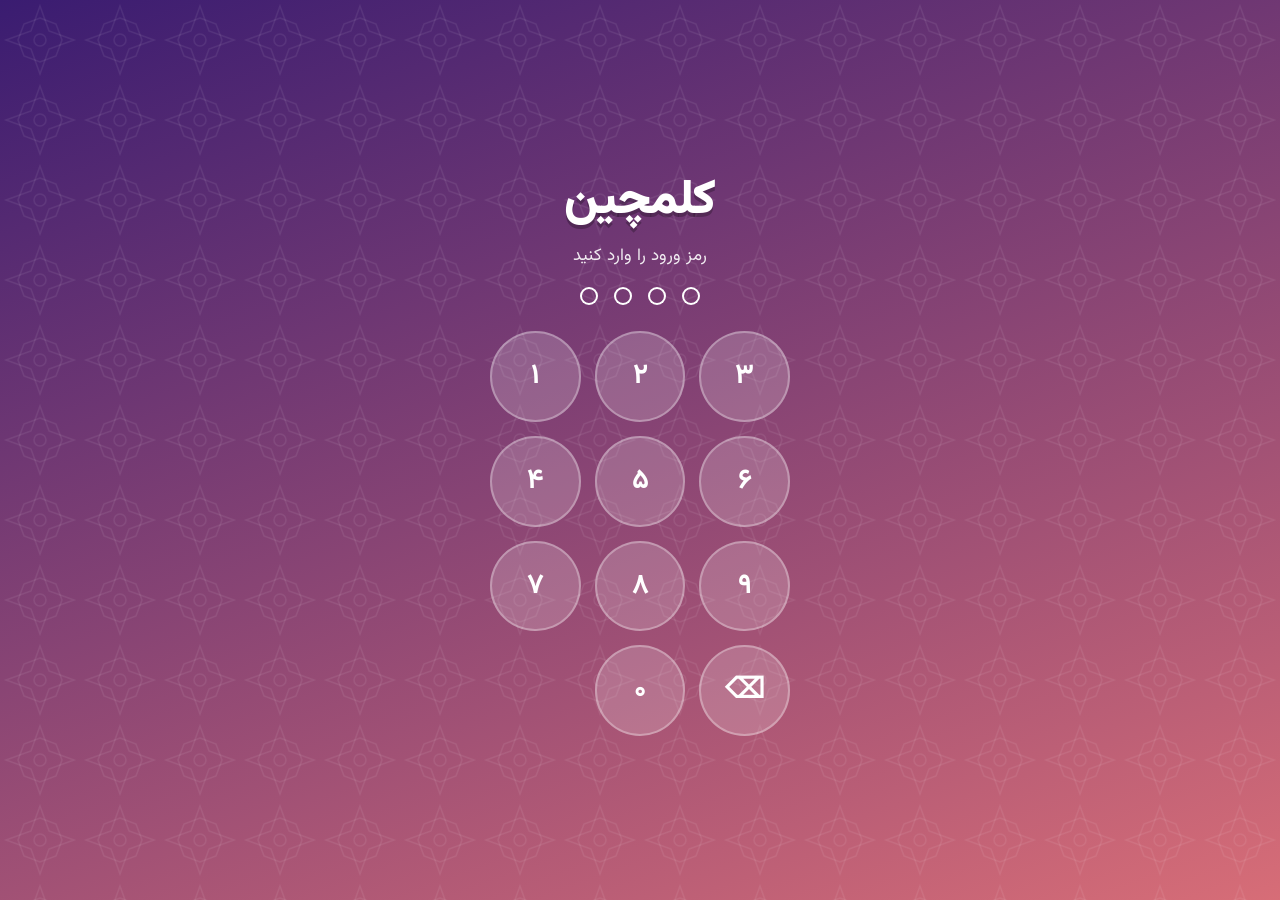
<file: index.html>
<!doctype html>
<html lang="fa" dir="rtl">
<head>
  <meta charset="utf-8">
  <meta name="viewport" content="width=device-width, initial-scale=1, maximum-scale=1, user-scalable=no, viewport-fit=cover">
  <meta name="theme-color" content="#3a1c71">
  <meta name="apple-mobile-web-app-capable" content="yes">
  <title>کلمچین</title>
  <link rel="icon" href="img/icon.svg" type="image/svg+xml">
  <link rel="stylesheet" href="css/style.css">
  <script src="js/lock.js"></script>
</head>
<body>
  <svg width="0" height="0" style="position:absolute" aria-hidden="true">
    <defs>
      <symbol id="i-back" viewBox="0 0 24 24"><path d="M9 5l7 7-7 7" fill="none" stroke="currentColor" stroke-width="2.6" stroke-linecap="round" stroke-linejoin="round"/></symbol>
      <symbol id="i-shuffle" viewBox="0 0 24 24"><path d="M4 12a8 8 0 0 1 13.7-5.6M20 12a8 8 0 0 1-13.7 5.6" fill="none" stroke="currentColor" stroke-width="2.4" stroke-linecap="round"/><path d="M18.5 2.5v4.6h-4.6M5.5 21.5v-4.6h4.6" fill="none" stroke="currentColor" stroke-width="2.4" stroke-linecap="round" stroke-linejoin="round"/></symbol>
      <symbol id="i-bulb" viewBox="0 0 24 24"><path d="M9 18h6M10 21h4M12 3a6 6 0 0 0-3.6 10.8c.7.6 1.1 1.3 1.1 2.2h5c0-.9.4-1.6 1.1-2.2A6 6 0 0 0 12 3z" fill="none" stroke="currentColor" stroke-width="2.2" stroke-linecap="round" stroke-linejoin="round"/></symbol>
      <symbol id="i-finger" viewBox="0 0 24 24"><path d="M9 11V5a1.8 1.8 0 0 1 3.6 0v5.5M12.6 10.5V9.2a1.8 1.8 0 0 1 3.6 0v2M16.2 11.2a1.8 1.8 0 0 1 3.4.8v3c0 3.9-2.7 6.5-6.4 6.5h-1c-2.4 0-3.8-1-5-2.7l-2.6-3.7a1.7 1.7 0 0 1 2.7-2.1L9 14.6" fill="none" stroke="currentColor" stroke-width="2" stroke-linecap="round" stroke-linejoin="round"/></symbol>
      <symbol id="i-book" viewBox="0 0 24 24"><path d="M4 5.5A2.5 2.5 0 0 1 6.5 3H20v15H6.5A2.5 2.5 0 0 0 4 20.5zM4 20.5A2.5 2.5 0 0 0 6.5 23H20v-5" fill="none" stroke="currentColor" stroke-width="2.1" stroke-linejoin="round"/></symbol>
      <symbol id="i-gear" viewBox="0 0 24 24"><circle cx="12" cy="12" r="3.2" fill="none" stroke="currentColor" stroke-width="2.2"/><path d="M12 2v3M12 19v3M2 12h3M19 12h3M4.9 4.9l2.1 2.1M17 17l2.1 2.1M4.9 19.1L7 17M17 7l2.1-2.1" stroke="currentColor" stroke-width="2.2" stroke-linecap="round"/></symbol>
      <symbol id="i-help" viewBox="0 0 24 24"><path d="M9.2 9a3 3 0 1 1 4.3 2.7c-.9.5-1.5 1.2-1.5 2.3v.5" fill="none" stroke="currentColor" stroke-width="2.4" stroke-linecap="round"/><circle cx="12" cy="18.5" r="1.4" fill="currentColor"/></symbol>
      <symbol id="i-map" viewBox="0 0 24 24"><path d="M3 6l6-3 6 3 6-3v15l-6 3-6-3-6 3zM9 3v15M15 6v15" fill="none" stroke="currentColor" stroke-width="2" stroke-linejoin="round"/></symbol>
    </defs>
  </svg>

  <div id="app">
    <!-- Home -->
    <section id="home" class="screen themed">
      <header class="topbar">
        <button id="settings-btn" class="icon-btn" aria-label="تنظیمات"><svg><use href="#i-gear"/></svg></button>
        <button id="help-btn" class="icon-btn" aria-label="راهنما"><svg><use href="#i-help"/></svg></button>
        <div class="spacer"></div>
        <div class="coins"><i class="coin"></i><span class="coins-value">۰</span></div>
      </header>
      <div class="home-body">
        <div class="logo">
          <div class="logo-tiles"><span>ک</span><span>ل</span><span>م</span><span>چ</span><span>ی</span><span>ن</span></div>
          <h1>کلمچین</h1>
          <p>بازی کلمه‌سازی</p>
        </div>
        <button id="play-btn" class="play-btn">
          <b>بازی</b>
          <small id="play-level"></small>
        </button>
        <button id="map-btn" class="btn ghost wide"><svg><use href="#i-map"/></svg> مراحل</button>
      </div>
    </section>

    <!-- Level map -->
    <section id="map" class="screen hidden">
      <header class="topbar">
        <button id="map-back" class="icon-btn" aria-label="بازگشت"><svg><use href="#i-back"/></svg></button>
        <div class="title">مراحل</div>
        <div class="coins"><i class="coin"></i><span class="coins-value">۰</span></div>
      </header>
      <div id="chapters"></div>
    </section>

    <!-- Game -->
    <section id="game" class="screen themed hidden">
      <header class="topbar">
        <button id="game-back" class="icon-btn" aria-label="بازگشت"><svg><use href="#i-back"/></svg></button>
        <div id="game-title" class="title"></div>
        <div class="coins"><i class="coin"></i><span class="coins-value">۰</span></div>
      </header>
      <div id="board-wrap"><div id="board"></div></div>
      <div id="preview"></div>
      <div id="controls">
        <div class="side">
          <button id="btn-shuffle" class="round-btn" aria-label="چرخش حروف"><svg><use href="#i-shuffle"/></svg></button>
          <button id="btn-extra" class="round-btn extra" aria-label="کلمات اضافه">
            <span id="extra-fill" class="fill"></span>
            <svg><use href="#i-book"/></svg>
            <span id="extra-count" class="badge">۰</span>
          </button>
        </div>
        <div id="wheel">
          <svg id="wheel-line"></svg>
        </div>
        <div class="side">
          <button id="btn-hint" class="round-btn" aria-label="راهنمایی حرف"><svg><use href="#i-bulb"/></svg><span class="cost"><i class="coin"></i><span id="hint-cost"></span></span></button>
          <button id="btn-pick" class="round-btn" aria-label="باز کردن خانه دلخواه"><svg><use href="#i-finger"/></svg><span class="cost"><i class="coin"></i><span id="pick-cost"></span></span></button>
        </div>
      </div>
    </section>
  </div>

  <div id="modal" class="hidden"><div id="modal-box"></div></div>
  <div id="toast"></div>

  <script src="data/levels/index.js"></script>
  <script src="data/dict.js" async></script>
  <script src="js/config.js"></script>
  <script src="js/layout.js"></script>
  <script src="js/storage.js"></script>
  <script src="js/sound.js"></script>
  <script src="js/game.js"></script>
  <script src="js/app.js"></script>
</body>
</html>
</file>
<file: css/style.css>
@font-face {
  font-family: 'Vazirmatn';
  font-weight: 400;
  font-display: swap;
  src: url('../fonts/vazirmatn-arabic-400-normal.woff2') format('woff2');
  unicode-range: U+0600-06FF, U+200C-200E, U+FB50-FDFF, U+FE70-FEFF;
}
@font-face {
  font-family: 'Vazirmatn';
  font-weight: 700;
  font-display: swap;
  src: url('../fonts/vazirmatn-arabic-700-normal.woff2') format('woff2');
  unicode-range: U+0600-06FF, U+200C-200E, U+FB50-FDFF, U+FE70-FEFF;
}
@font-face {
  font-family: 'Vazirmatn';
  font-weight: 900;
  font-display: swap;
  src: url('../fonts/vazirmatn-arabic-900-normal.woff2') format('woff2');
  unicode-range: U+0600-06FF, U+200C-200E, U+FB50-FDFF, U+FE70-FEFF;
}
@font-face {
  font-family: 'Vazirmatn';
  font-weight: 400;
  font-display: swap;
  src: url('../fonts/vazirmatn-latin-400-normal.woff2') format('woff2');
  unicode-range: U+0000-00FF;
}
@font-face {
  font-family: 'Vazirmatn';
  font-weight: 700;
  font-display: swap;
  src: url('../fonts/vazirmatn-latin-700-normal.woff2') format('woff2');
  unicode-range: U+0000-00FF;
}

:root {
  --accent: #f2994a;
  --bg1: #3a1c71;
  --bg2: #d76d77;
  --ink: #4a2f1d;
  --cell: rgba(255, 255, 255, 0.9);
  --panel: #fffaf2;
  --muted: #8a7563;
  --danger: #d64545;
}

* { box-sizing: border-box; -webkit-tap-highlight-color: transparent; }

html, body {
  margin: 0;
  height: 100%;
  overflow: hidden;
  background: #241433;
  color: #fff;
  font-family: 'Vazirmatn', Tahoma, sans-serif;
  user-select: none;
  -webkit-user-select: none;
}

button { font: inherit; color: inherit; cursor: pointer; border: 0; background: none; padding: 0; }
a { color: inherit; }
svg { width: 24px; height: 24px; flex: none; }
.hidden { display: none !important; }

#app { height: 100%; max-width: 560px; margin: 0 auto; position: relative; }

.screen {
  position: absolute;
  inset: 0;
  display: flex;
  flex-direction: column;
  padding: env(safe-area-inset-top) 0 env(safe-area-inset-bottom);
}

/* Chapter background: two colours plus a soft Persian star pattern. */
.themed, .chapter {
  background-color: var(--bg1);
  background-image:
    url("data:image/svg+xml,%3Csvg xmlns='http://www.w3.org/2000/svg' width='80' height='80' viewBox='0 0 80 80'%3E%3Cg fill='none' stroke='%23fff' stroke-opacity='.07' stroke-width='1.5'%3E%3Cpath d='M40 6l9 25 25 9-25 9-9 25-9-25-25-9 25-9z'/%3E%3Cpath d='M40 18l16 6 6 16-6 16-16 6-16-6-6-16 6-16z'/%3E%3Ccircle cx='40' cy='40' r='6'/%3E%3C/g%3E%3C/svg%3E"),
    linear-gradient(160deg, var(--bg1) 0%, var(--bg2) 100%);
}

/* ---------- top bar ---------- */

.topbar {
  display: flex;
  align-items: center;
  gap: 8px;
  padding: 10px 12px;
  min-height: 60px;
  flex: none;
}
.topbar .title {
  flex: 1;
  text-align: center;
  font-weight: 700;
  font-size: 18px;
  text-shadow: 0 2px 4px rgba(0, 0, 0, 0.35);
  white-space: nowrap;
  overflow: hidden;
  text-overflow: ellipsis;
}
.topbar .spacer { flex: 1; }

.icon-btn {
  width: 42px;
  height: 42px;
  border-radius: 50%;
  display: grid;
  place-items: center;
  background: rgba(0, 0, 0, 0.25);
  box-shadow: inset 0 0 0 2px rgba(255, 255, 255, 0.25);
}

.coins {
  display: flex;
  align-items: center;
  gap: 6px;
  min-width: 84px;
  height: 36px;
  padding: 0 12px 0 6px;
  border-radius: 18px;
  background: rgba(0, 0, 0, 0.3);
  font-weight: 700;
  font-size: 17px;
  direction: ltr;
}

.coin {
  display: inline-block;
  width: 24px;
  height: 24px;
  border-radius: 50%;
  background: radial-gradient(circle at 35% 30%, #fff6c4 0 12%, #ffd34d 30%, #e39b0b 75%, #b97400 100%);
  box-shadow: inset 0 0 0 2px #c98500, 0 1px 2px rgba(0, 0, 0, 0.3);
  flex: none;
}

/* ---------- home ---------- */

.home-body {
  flex: 1;
  display: flex;
  flex-direction: column;
  align-items: center;
  justify-content: center;
  gap: 22px;
  padding: 16px;
}

.logo { text-align: center; }
.logo h1 {
  margin: 14px 0 0;
  font-size: 54px;
  font-weight: 900;
  text-shadow: 0 4px 0 rgba(0, 0, 0, 0.25);
}
.logo p { margin: 0; opacity: 0.85; font-size: 17px; }
.logo-tiles { display: flex; gap: 6px; justify-content: center; direction: rtl; }
.logo-tiles span {
  width: 44px;
  height: 44px;
  border-radius: 9px;
  display: grid;
  place-items: center;
  background: var(--accent);
  font-size: 26px;
  font-weight: 700;
  box-shadow: 0 4px 0 rgba(0, 0, 0, 0.25);
}
.logo-tiles span:nth-child(even) { background: var(--cell); color: var(--ink); transform: translateY(6px); }

.play-btn {
  width: min(78vw, 300px);
  padding: 16px 20px;
  border-radius: 22px;
  background: linear-gradient(180deg, #ffd34d, #f5a300);
  color: #5a3500;
  box-shadow: 0 6px 0 #b46f00, 0 10px 24px rgba(0, 0, 0, 0.35);
  display: flex;
  flex-direction: column;
  align-items: center;
}
.play-btn b { font-size: 34px; font-weight: 900; line-height: 1.3; }
.play-btn small { font-size: 15px; font-weight: 700; opacity: 0.85; }
.play-btn:active { transform: translateY(4px); box-shadow: 0 2px 0 #b46f00; }

/* ---------- buttons & modal ---------- */

.btn {
  display: flex;
  align-items: center;
  justify-content: center;
  gap: 8px;
  width: 100%;
  padding: 12px 18px;
  margin-top: 10px;
  border-radius: 14px;
  background: var(--accent);
  color: #fff;
  font-weight: 700;
  font-size: 17px;
  text-decoration: none;
  box-shadow: 0 4px 0 rgba(0, 0, 0, 0.2);
}
.btn:active { transform: translateY(2px); box-shadow: 0 2px 0 rgba(0, 0, 0, 0.2); }
.btn.ghost { background: rgba(255, 255, 255, 0.18); box-shadow: inset 0 0 0 2px rgba(255, 255, 255, 0.35); }
.btn.wide { width: min(78vw, 300px); margin: 0; }
.btn.danger { background: var(--danger); }
#modal-box .btn.ghost { background: #f1e6d6; color: var(--ink); box-shadow: none; }

#modal {
  position: fixed;
  inset: 0;
  z-index: 20;
  background: rgba(20, 10, 30, 0.6);
  display: grid;
  place-items: center;
  padding: 16px;
}
#modal-box {
  --accent: #f2994a;
  width: min(100%, 380px);
  max-height: 86vh;
  overflow: auto;
  background: var(--panel);
  color: var(--ink);
  border-radius: 22px;
  padding: 22px 20px 18px;
  text-align: center;
  box-shadow: 0 16px 40px rgba(0, 0, 0, 0.4);
}
#modal-box h2 { margin: 0 0 8px; font-size: 22px; }
#modal-box p { line-height: 1.9; margin: 8px 0; }
.muted { color: var(--muted); font-size: 14px; }
.big { font-size: 19px; font-weight: 700; }
.win-title { font-size: 40px; font-weight: 900; color: #e08a00; }
.reward {
  display: inline-flex;
  align-items: center;
  gap: 8px;
  font-size: 26px;
  font-weight: 900;
  direction: ltr;
  margin: 6px 0;
}
.chips { display: flex; flex-wrap: wrap; gap: 6px; justify-content: center; margin: 12px 0; }
.chips span { background: #f1e6d6; border-radius: 10px; padding: 4px 12px; font-weight: 700; }
.meter {
  position: relative;
  height: 26px;
  border-radius: 13px;
  background: #f1e6d6;
  overflow: hidden;
  margin: 12px 0;
}
.meter div { position: absolute; inset: 0 0 0 auto; background: linear-gradient(90deg, #ffd34d, #f5a300); }
.meter span { position: relative; line-height: 26px; font-weight: 700; }

#toast {
  position: fixed;
  left: 50%;
  top: 76px;
  z-index: 30;
  transform: translate(-50%, -12px);
  background: rgba(30, 15, 40, 0.88);
  padding: 9px 18px;
  border-radius: 20px;
  font-weight: 700;
  font-size: 15px;
  opacity: 0;
  pointer-events: none;
  transition: opacity 0.2s, transform 0.2s;
  white-space: nowrap;
}
#toast.show { opacity: 1; transform: translate(-50%, 0); }

/* ---------- level map ---------- */

#map { background: #241433; }
#chapters { flex: 1; overflow-y: auto; padding: 4px 16px 24px; -webkit-overflow-scrolling: touch; }
.chapter {
  border-radius: 18px;
  padding: 12px 14px 14px;
  margin-bottom: 14px;
  box-shadow: 0 6px 16px rgba(0, 0, 0, 0.3);
}
.chapter.locked { filter: grayscale(0.7) brightness(0.75); }
.chapter-head { display: flex; justify-content: space-between; align-items: center; margin-bottom: 10px; }
.chapter-head b { font-size: 19px; }
.chapter-head span, .chapter-head a { font-size: 14px; opacity: 0.85; }
.chapter-levels { display: grid; grid-template-columns: repeat(5, 1fr); gap: 8px; }
.lvl {
  aspect-ratio: 1;
  border-radius: 12px;
  background: rgba(255, 255, 255, 0.92);
  color: var(--ink);
  font-weight: 700;
  font-size: 18px;
  box-shadow: 0 3px 0 rgba(0, 0, 0, 0.2);
}
.lvl.done { background: var(--accent); color: #fff; }
.lvl.current { background: #ffd34d; color: #5a3500; box-shadow: 0 0 0 3px #fff, 0 3px 0 rgba(0, 0, 0, 0.2); }
.lvl.locked { background: rgba(255, 255, 255, 0.25); color: rgba(255, 255, 255, 0.6); cursor: default; }

/* ---------- game ---------- */

#board-wrap {
  flex: 1;
  min-height: 0;
  display: grid;
  place-items: center;
  padding: 4px 14px;
}
#board { display: grid; direction: rtl; }
.cell {
  background: var(--cell);
  color: var(--ink);
  display: grid;
  place-items: center;
  font-weight: 700;
  line-height: 1;
  box-shadow: 0 3px 0 rgba(0, 0, 0, 0.18);
}
.cell.found { background: var(--accent); color: #fff; text-shadow: 0 1px 2px rgba(0, 0, 0, 0.25); }
.cell.hinted { color: var(--ink); }
.cell.flash { animation: flash 0.5s; }
@keyframes flash { 50% { filter: brightness(1.35); } }
#board.picking .cell:not(.found):not(.hinted) { cursor: pointer; box-shadow: 0 0 0 3px #ffd34d, 0 3px 0 rgba(0, 0, 0, 0.18); }

#preview {
  flex: none;
  height: 46px;
  margin: 4px auto;
  min-width: 46px;
  padding: 0 18px;
  border-radius: 23px;
  font-size: 26px;
  font-weight: 700;
  line-height: 46px;
  text-align: center;
  visibility: hidden;
  background: var(--accent);
  box-shadow: 0 3px 0 rgba(0, 0, 0, 0.2);
}
#preview.show { visibility: visible; }
#preview.bad { background: #8a8a8a; animation: shake 0.35s; }
#preview.dup { background: #5d6dbe; }
#preview.extra { background: #2bb673; }
@keyframes shake { 25% { transform: translateX(-8px); } 75% { transform: translateX(8px); } }

#controls {
  flex: none;
  display: flex;
  align-items: center;
  justify-content: center;
  gap: 10px;
  padding: 0 10px 18px;
}
.side { display: flex; flex-direction: column; gap: 18px; }

#wheel {
  position: relative;
  width: min(62vw, 290px, 36vh);
  aspect-ratio: 1;
  border-radius: 50%;
  background: rgba(255, 255, 255, 0.82);
  box-shadow: 0 8px 24px rgba(0, 0, 0, 0.3), inset 0 0 0 6px rgba(255, 255, 255, 0.5);
  touch-action: none;
  flex: none;
}
#wheel-line { position: absolute; inset: 0; width: 100%; height: 100%; pointer-events: none; }
#wheel-line polyline {
  fill: none;
  stroke: var(--accent);
  stroke-width: 10;
  stroke-linecap: round;
  stroke-linejoin: round;
  opacity: 0.85;
}
.letter {
  position: absolute;
  border-radius: 50%;
  display: grid;
  place-items: center;
  color: var(--ink);
  font-weight: 700;
  line-height: 1;
  pointer-events: none;
}
.letter.on { background: var(--accent); color: #fff; }

.round-btn {
  position: relative;
  width: 54px;
  height: 54px;
  border-radius: 50%;
  display: grid;
  place-items: center;
  background: rgba(255, 255, 255, 0.92);
  color: var(--ink);
  box-shadow: 0 4px 0 rgba(0, 0, 0, 0.22);
  overflow: visible;
}
.round-btn svg { width: 28px; height: 28px; position: relative; }
.round-btn:active { transform: translateY(2px); box-shadow: 0 2px 0 rgba(0, 0, 0, 0.22); }
.round-btn.active { background: #ffd34d; box-shadow: 0 0 0 3px #fff, 0 4px 0 rgba(0, 0, 0, 0.22); }
.round-btn .cost {
  position: absolute;
  bottom: -10px;
  left: 50%;
  transform: translateX(-50%);
  display: flex;
  align-items: center;
  gap: 2px;
  padding: 1px 6px 1px 3px;
  border-radius: 10px;
  background: #5a3500;
  color: #fff;
  font-size: 12px;
  font-weight: 700;
  direction: ltr;
  white-space: nowrap;
}
.round-btn .cost .coin { width: 14px; height: 14px; box-shadow: inset 0 0 0 1px #c98500; }
.round-btn.extra { overflow: hidden; }
.round-btn.extra .fill {
  position: absolute;
  inset: auto 0 0 0;
  height: 0;
  background: linear-gradient(0deg, #ffd34d, #ffe58a);
}
.round-btn .badge {
  position: absolute;
  top: 4px;
  right: 6px;
  font-size: 11px;
  font-weight: 700;
  min-width: 16px;
  height: 16px;
  line-height: 16px;
  border-radius: 8px;
  background: #2bb673;
  color: #fff;
}

@media (max-height: 620px) {
  .topbar { min-height: 50px; padding: 6px 10px; }
  #controls { padding-bottom: 10px; }
  .round-btn { width: 46px; height: 46px; }
  .side { gap: 14px; }
}

/* ---------- passcode screen ---------- */

html.locked body > *:not(#lock) { display: none !important; }
#lock {
  position: fixed;
  inset: 0;
  z-index: 50;
  display: grid;
  place-items: center;
  padding: 16px;
  background:
    url("data:image/svg+xml,%3Csvg xmlns='http://www.w3.org/2000/svg' width='80' height='80' viewBox='0 0 80 80'%3E%3Cg fill='none' stroke='%23fff' stroke-opacity='.07' stroke-width='1.5'%3E%3Cpath d='M40 6l9 25 25 9-25 9-9 25-9-25-25-9 25-9z'/%3E%3Cpath d='M40 18l16 6 6 16-6 16-16 6-16-6-6-16 6-16z'/%3E%3Ccircle cx='40' cy='40' r='6'/%3E%3C/g%3E%3C/svg%3E"),
    linear-gradient(160deg, #3a1c71, #d76d77);
}
.lock-box { text-align: center; width: min(100%, 300px); }
.lock-title { font-size: 48px; font-weight: 900; text-shadow: 0 4px 0 rgba(0, 0, 0, 0.25); }
.lock-box p { margin: 4px 0 18px; opacity: 0.9; font-size: 17px; }
.lock-dots { display: flex; gap: 16px; justify-content: center; margin-bottom: 26px; direction: ltr; }
.lock-dots i { width: 18px; height: 18px; border-radius: 50%; box-shadow: inset 0 0 0 2px #fff; }
.lock-dots i.on { background: #fff; }
.lock-dots.wrong { animation: shake 0.35s; }
.lock-dots.wrong i.on { background: #ff8a8a; box-shadow: inset 0 0 0 2px #ff8a8a; }
.lock-keys { display: grid; grid-template-columns: repeat(3, 1fr); gap: 14px; direction: ltr; }
.lock-keys button {
  aspect-ratio: 1;
  border-radius: 50%;
  background: rgba(255, 255, 255, 0.18);
  box-shadow: inset 0 0 0 2px rgba(255, 255, 255, 0.3);
  font-size: 28px;
  font-weight: 700;
}
.lock-keys button:active { background: rgba(255, 255, 255, 0.35); }

/* ---------- settings switch ---------- */

.toggle {
  display: flex;
  align-items: center;
  gap: 10px;
  width: 100%;
  margin-top: 10px;
  padding: 12px 16px;
  border-radius: 14px;
  background: #f1e6d6;
  color: var(--ink);
  font-weight: 700;
  font-size: 17px;
}
.toggle span { flex: 1; text-align: right; }
.toggle b { font-size: 15px; color: var(--muted); }
.toggle i {
  position: relative;
  width: 46px;
  height: 26px;
  border-radius: 13px;
  background: #cdbfa9;
  transition: background 0.15s;
  flex: none;
}
.toggle i::after {
  content: '';
  position: absolute;
  top: 3px;
  right: 3px;
  width: 20px;
  height: 20px;
  border-radius: 50%;
  background: #fff;
  box-shadow: 0 1px 2px rgba(0, 0, 0, 0.25);
  transition: right 0.15s;
}
.toggle.on i { background: #2bb673; }
.toggle.on i::after { right: 23px; }
.toggle.on b { color: #2bb673; }
</file>
